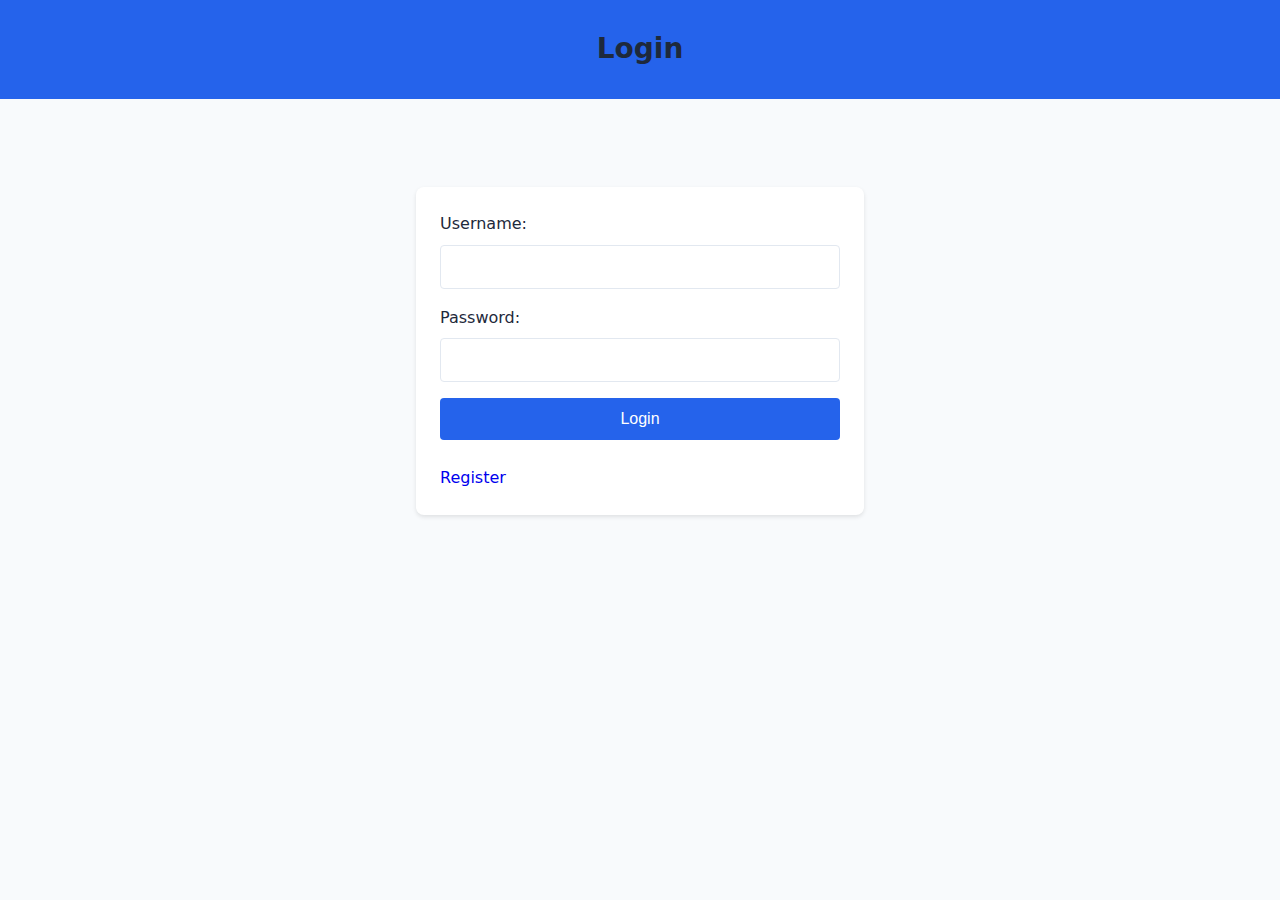
<file: credit-scanner/templates/login.html>
<!DOCTYPE html>
<html lang="en">
<head>
    <meta charset="UTF-8">
    <meta name="viewport" content="width=device-width, initial-scale=1.0">
    <title>Login - Document Scanning System</title>
    <link rel="stylesheet" href="../static/styles.css">
</head>
<body>
    <header>
        <h2>
            Login
        </h2>
    </header>
    <section>
        <form action="/login" method="POST">
            <label for="username">Username:</label>
            <input type="text" id="username" name="username" required>
            
            <label for="password">Password:</label>
            <input type="password" id="password" name="password" required>
            
            <button type="submit">Login</button>
            <a href="/register" style="text-decoration: none; margin-top: 25px;justify-items: center;">Register</a>
        </form>
    </section>
</body>
</html>
</file>
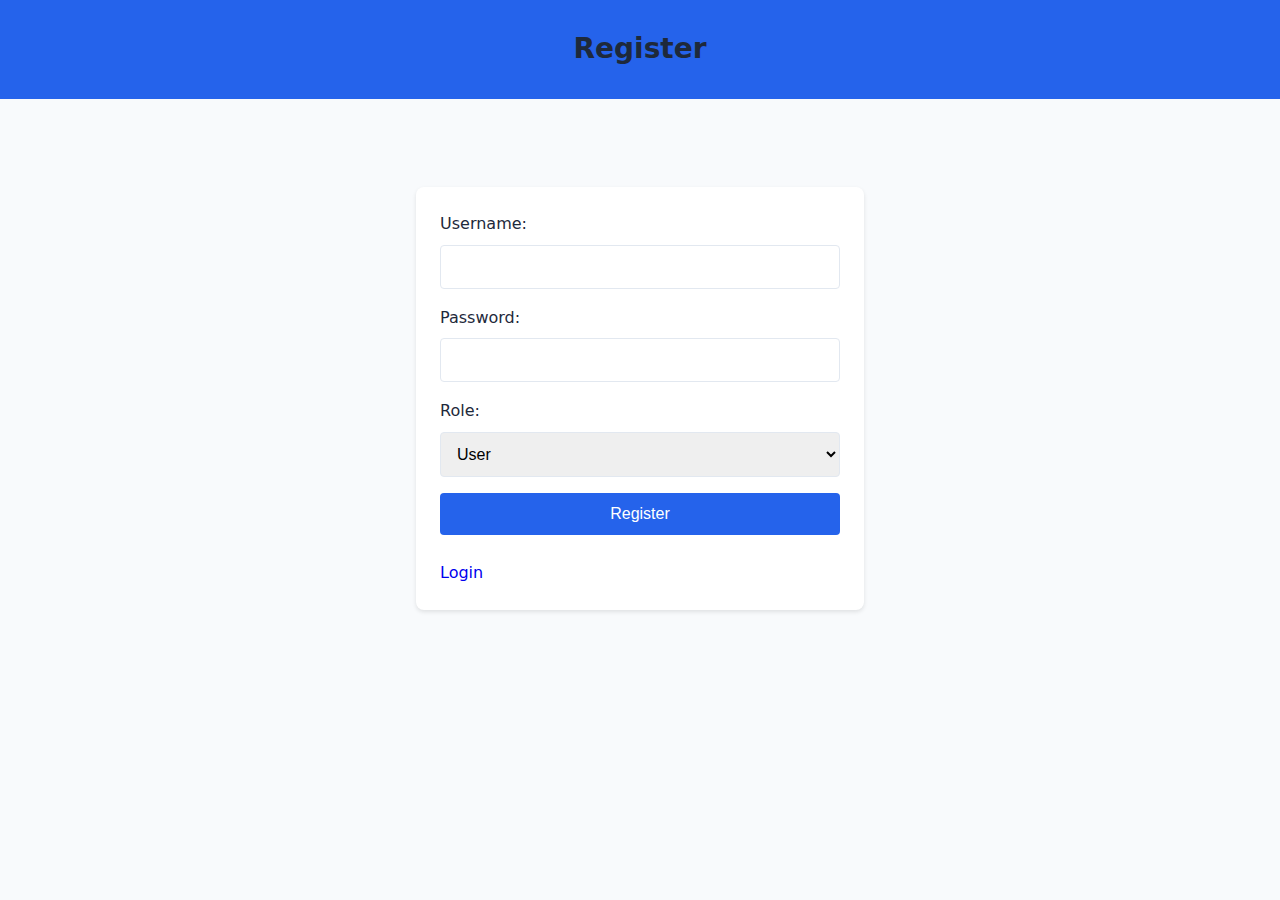
<file: credit-scanner/templates/register.html>
<!DOCTYPE html>
<html lang="en">
<head>
    <meta charset="UTF-8">
    <meta name="viewport" content="width=device-width, initial-scale=1.0">
    <title>Register - Document Scanning System</title>
    <link rel="stylesheet" href="../static/styles.css">
</head>
<body>
    <header>
        <h2>
            Register
        </h2>
    </header>
    <section>
        <form action="/register" method="POST">
            <label for="username">Username:</label>
            <input type="text" id="username" name="username" required>
            
            <label for="password">Password:</label>
            <input type="password" id="password" name="password" required>
            
            <label for="role">Role:</label>
            <select name="role" id="role" required>
                <option value="user">User</option>
                <option value="admin">Admin</option>
            </select>
            
            <button type="submit">Register</button>
            <a href="/login" style="text-decoration: none; margin-top: 25px; justify-items: center;">Login</a>
        </form>
    </section>
</body>
</html>
</file>
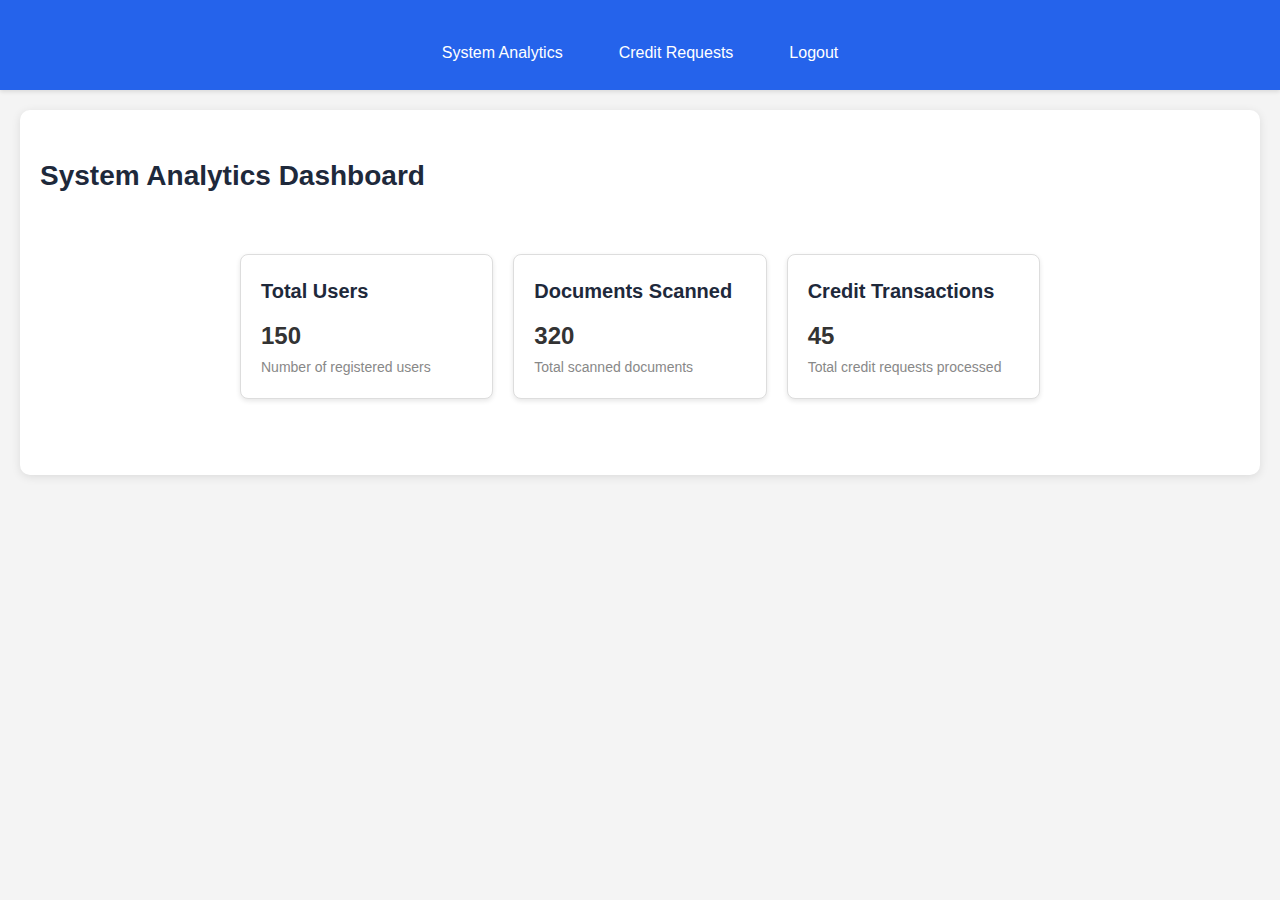
<file: credit-scanner/templates/system_analytics.html>
<!DOCTYPE html>
<html lang="en">
<head>
    <meta charset="UTF-8">
    <meta name="viewport" content="width=device-width, initial-scale=1.0">
    <title>System Analytics - Admin Dashboard</title>
    <link rel="stylesheet" href="../static/styles.css">
    <style>
        body {
            font-family: Arial, sans-serif;
            background-color: #f4f4f4;
            margin: 0;
            padding: 0;
        }
        .container {
            max-width: 1200px;
            margin: 20px auto;
            padding: 20px;
            background-color: white;
            border-radius: 10px;
            box-shadow: 0 2px 10px rgba(0, 0, 0, 0.1);
        }
        .dashboard-grid {
            display: grid;
            grid-template-columns: repeat(3, 1fr);
            gap: 20px;
        }
        .card {
            background-color: #fff;
            border-radius: 8px;
            padding: 20px;
            border: 1px solid #ddd;
            box-shadow: 0 2px 5px rgba(0, 0, 0, 0.1);
        }
        .card-header {
            font-size: 20px;
            font-weight: bold;
            margin-bottom: 10px;
        }
        .metric {
            font-size: 24px;
            font-weight: bold;
            color: #333;
        }
        .metric-label {
            font-size: 14px;
            color: #888;
        }
        table {
            width: 100%;
            border-collapse: collapse;
            margin-top: 20px;
        }
        table th, table td {
            padding: 10px;
            border: 1px solid #ddd;
            text-align: left;
        }
        table th {
            background-color: #f7f7f7;
        }
    </style>
</head>
<body>
    <!-- Reuse the same navigation bar -->
    <nav>
        <ul>
            
            <li><a href="/admin_dashboard/system_analytics">System Analytics</a></li>
            <li><a href="/manage_credit_requests">Credit Requests</a></li>
            <li><a href="/logout">Logout</a></li>
        </ul>
    </nav>

    <main class="container">
        <h1 class="mb-4" style="font-size: 28px; margin-bottom: 20px;">System Analytics Dashboard</h1>

        <!-- Key Performance Indicators (KPIs) -->
        <section class="dashboard-grid">
            <div class="card">
                <div class="card-header">Total Users</div>
                <div class="metric">150</div>
                <div class="metric-label">Number of registered users</div>
            </div>
            <div class="card">
                <div class="card-header">Documents Scanned</div>
                <div class="metric">320</div>
                <div class="metric-label">Total scanned documents</div>
            </div>
            <div class="card">
                <div class="card-header">Credit Transactions</div>
                <div class="metric">45</div>
                <div class="metric-label">Total credit requests processed</div>
            </div>
        </section>

    </main>
</body>
</html>
</file>
<file: credit-scanner/static/styles.css>
:root {
    --primary-color: #2563eb;
    --secondary-color: #1e40af;
    --background-color: #f8fafc;
    --text-color: #1e293b;
    --success-color: #16a34a;
    --error-color: #dc2626;
}

body {
    font-family: 'Inter', system-ui, -apple-system, sans-serif;
    margin: 0;
    padding: 0;
    background-color: var(--background-color);
    color: var(--text-color);
    line-height: 1.6;
}
header{
    background-color: var(--primary-color);
    padding: 0.2rem;
    justify-items: center;
}

nav {
    background-color: var(--primary-color);
    color: white;
    padding: 1.5rem;
    text-align: center;
    box-shadow: 0 2px 4px rgba(0,0,0,0.1);
}


nav ul {
    list-style: none;
    padding: 0;
    margin: 1rem 0 0;
    display: flex;
    justify-content: center;
    gap: 1.5rem;
}

nav ul li a {
    color: white;
    text-decoration: none;
    font-weight: 500;
    padding: 0.5rem 1rem;
    border-radius: 0.25rem;
    transition: all 0.2s ease;
}

nav ul li a:hover {
    background-color: rgba(255,255,255,0.1);
}


h1, h2, h3 {
    color: var(--text-color);
    margin: 1.5rem 0;
}

h1 {
    font-size: 2rem;
    font-weight: 700;
}

h2 {
    font-size: 1.75rem;
    font-weight: 600;
}

h3 {
    font-size: 1.5rem;
    font-weight: 500;
}


section {
    margin: 2rem auto;
    padding: 1.5rem;
    max-width: 800px;
}

.container {
    max-width: 1200px;
    margin: 0 auto;
    padding: 0 1rem;
}


form {
    display: flex;
    flex-direction: column;
    max-width: 400px;
    margin: 2rem auto;
    padding: 1.5rem;
    background: white;
    border-radius: 0.5rem;
    box-shadow: 0 2px 4px rgba(0,0,0,0.1);
}

form label {
    font-weight: 500;
    margin-bottom: 0.5rem;
}

form input, form select {
    margin-bottom: 1rem;
    padding: 0.75rem;
    border: 1px solid #e2e8f0;
    border-radius: 0.25rem;
    font-size: 1rem;
    transition: border-color 0.2s ease;
}

form input:focus, form select:focus {
    outline: none;
    border-color: var(--primary-color);
    box-shadow: 0 0 0 3px rgba(37, 99, 235, 0.1);
}

form button {
    background-color: var(--primary-color);
    color: white;
    border: none;
    padding: 0.75rem 1rem;
    border-radius: 0.25rem;
    font-size: 1rem;
    font-weight: 500;
    cursor: pointer;
    transition: background-color 0.2s ease;
}

form button:hover {
    background-color: var(--secondary-color);
}

/* Match List Styling */
ul.matches {
    list-style: none;
    padding: 0;
    margin: 1rem 0;
}

ul.matches li {
    background: white;
    padding: 1rem;
    margin: 0.5rem 0;
    border-radius: 0.25rem;
    box-shadow: 0 1px 3px rgba(0,0,0,0.1);
}

/* Credit Display */
.credit-display {
    font-size: 1.1rem;
    font-weight: 500;
    margin-bottom: 1.5rem;
    padding: 1rem;
    background: white;
    border-radius: 0.25rem;
    box-shadow: 0 1px 3px rgba(0,0,0,0.1);
}

/* Responsive Design */

@media (max-width: 768px) {
    header {
        padding: 1rem;
    }
    
    header nav ul {
        gap: 1rem;
    }
    
    section {
        padding: 1rem;
    }
    
    form {
        width: 90%;
    }
}
</file>
